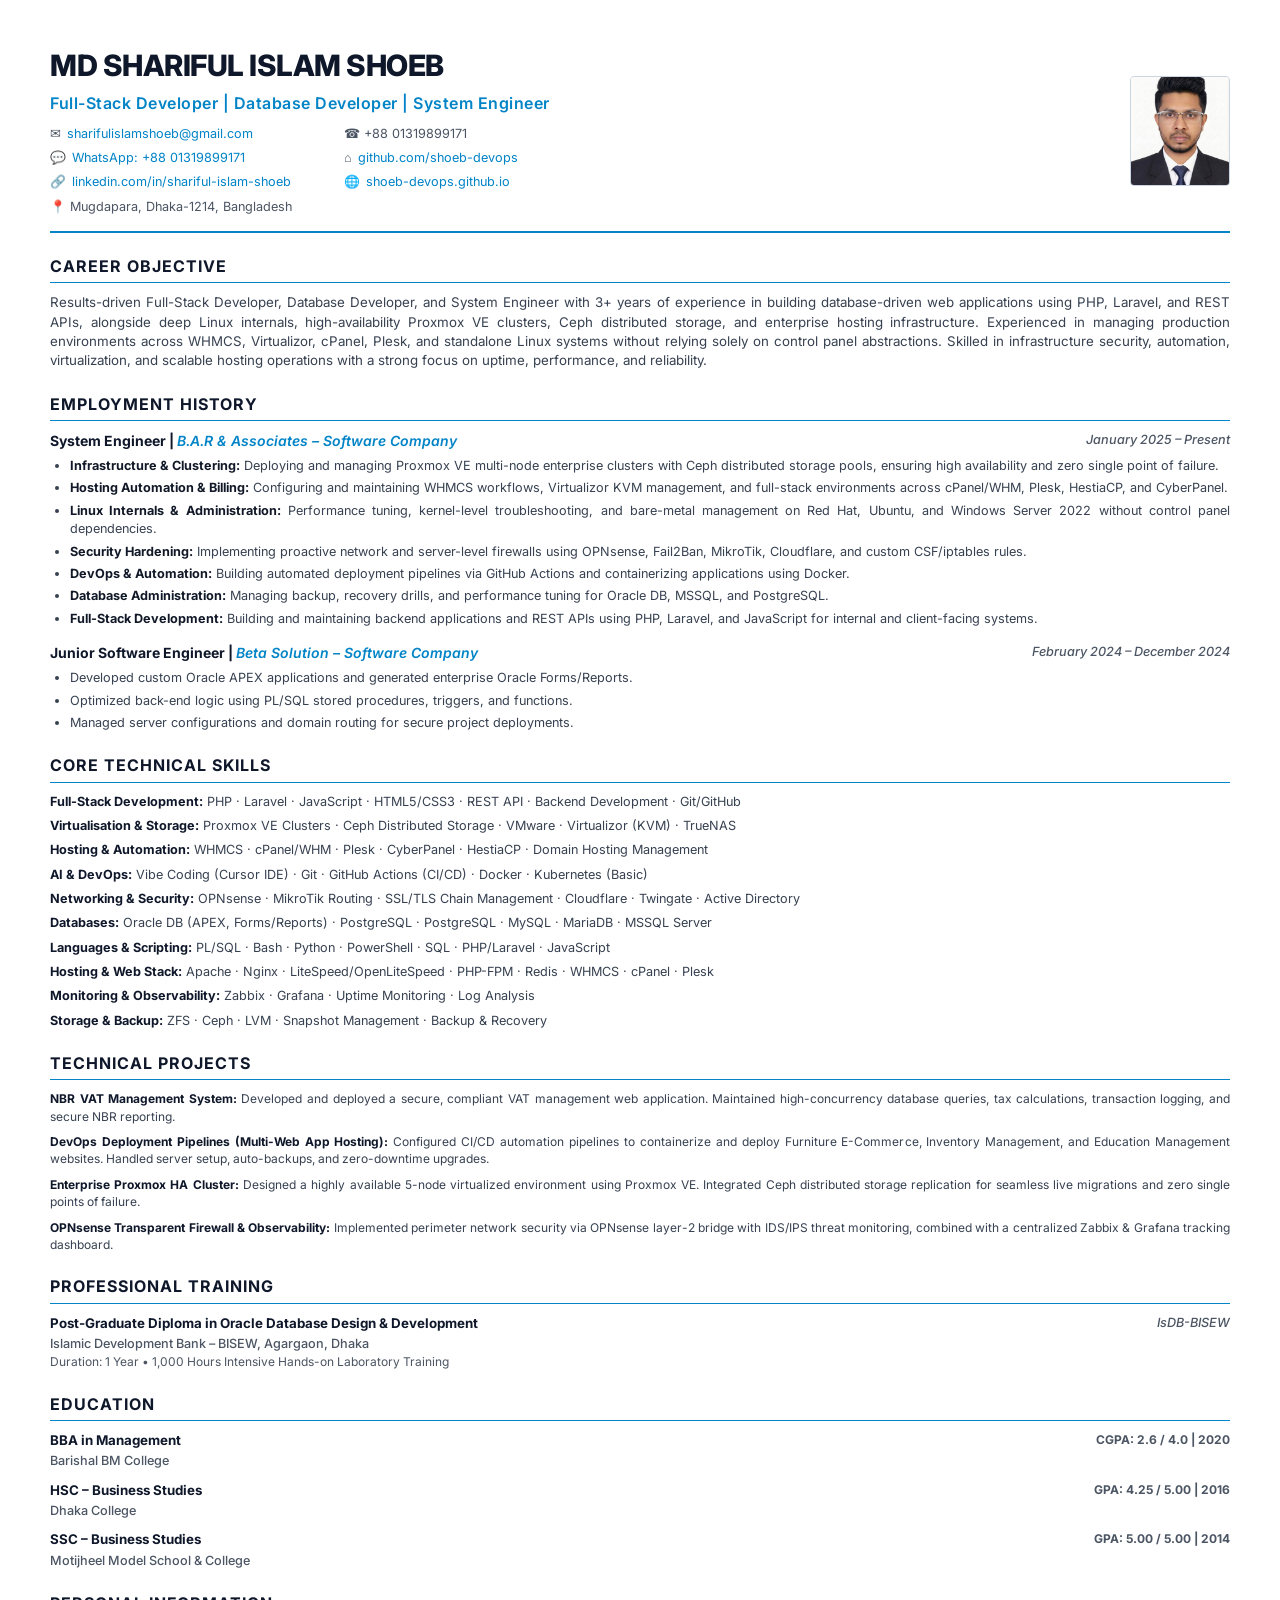
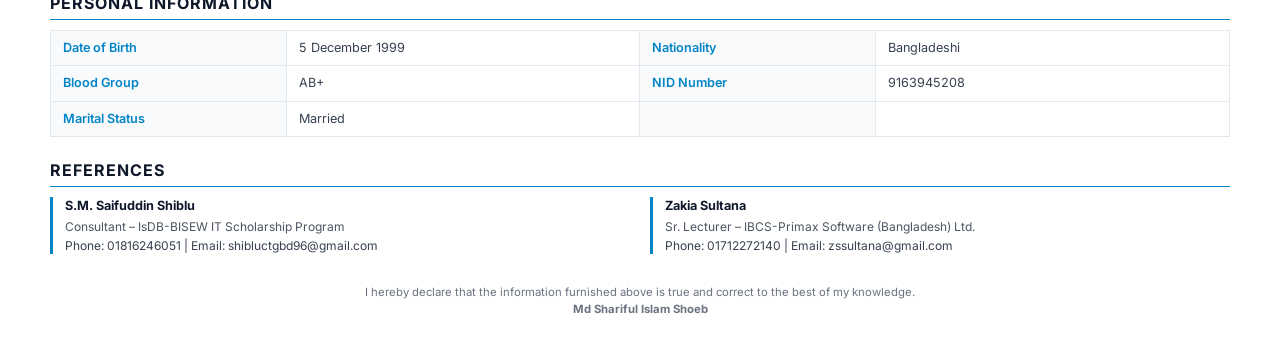
<file: RESUME.html>
<!DOCTYPE html>
<html lang="en">
<head>
    <meta charset="UTF-8">
    <meta name="viewport" content="width=device-width, initial-scale=1.0">
    <title>MD SHARIFUL ISLAM SHOEB - Resume</title>
    <style>
        @import url('https://fonts.googleapis.com/css2?family=Inter:wght@300;400;500;600;700;800&display=swap');
        
        * {
            box-sizing: border-box;
            margin: 0;
            padding: 0;
        }
        
        body {
            font-family: 'Inter', Calibri, 'Segoe UI', sans-serif;
            color: #1f2937;
            line-height: 1.45;
            padding: 45px 50px;
            font-size: 10.5pt;
            background: #ffffff;
        }

        a {
            color: #0284c7;
            text-decoration: none;
        }

        a:hover {
            text-decoration: underline;
        }
        
        /* Layout */
        .header {
            display: flex;
            justify-content: space-between;
            align-items: center;
            margin-bottom: 22px;
            border-bottom: 2px solid #0284c7;
            padding-bottom: 15px;
        }
        
        .header-left h1 {
            font-size: 22pt;
            font-weight: 800;
            color: #0f172a;
            margin-bottom: 4px;
            letter-spacing: -0.5px;
            text-transform: uppercase;
        }
        
        .header-left .title {
            font-size: 12pt;
            font-weight: 600;
            color: #0284c7;
            margin-bottom: 10px;
            letter-spacing: 0.5px;
        }
        
        .header-left .contact-grid {
            display: grid;
            grid-template-columns: repeat(2, auto);
            gap: 6px 20px;
            font-size: 9.5pt;
            color: #4b5563;
        }

        .header-left .contact-grid span {
            display: inline-flex;
            align-items: center;
            gap: 6px;
        }
        
        .profile-img {
            width: 100px;
            height: 110px;
            border-radius: 4px;
            object-fit: cover;
            border: 1px solid #cbd5e1;
        }
        
        /* Section Styles */
        section {
            margin-bottom: 22px;
        }
        
        .section-title {
            font-size: 12pt;
            font-weight: 700;
            color: #0f172a;
            text-transform: uppercase;
            letter-spacing: 1px;
            margin-bottom: 10px;
            border-bottom: 1.5px solid #0284c7;
            padding-bottom: 4px;
        }
        
        /* Summary */
        .summary-text {
            text-align: justify;
            font-size: 10pt;
            color: #374151;
        }
        
        /* Experience */
        .job {
            margin-bottom: 15px;
        }

        .job-header {
            display: flex;
            justify-content: space-between;
            font-weight: 700;
            color: #0f172a;
            margin-bottom: 6px;
            font-size: 10.5pt;
        }

        .company {
            color: #0284c7;
            font-style: italic;
            font-weight: 600;
        }

        .dates {
            font-weight: 500;
            font-style: italic;
            color: #4b5563;
            font-size: 9.5pt;
        }
        
        .bullets {
            list-style-type: disc;
            margin-left: 20px;
            font-size: 9.5pt;
            color: #374151;
        }

        .bullets li {
            margin-bottom: 4px;
            text-align: justify;
        }

        .bullets strong {
            color: #111827;
        }
        
        /* Core Technical Skills */
        .skills-list-block {
            font-size: 9.5pt;
            color: #374151;
        }

        .skill-item-row {
            margin-bottom: 6px;
            text-align: justify;
        }

        .skill-item-row strong {
            color: #0f172a;
        }
        
        /* Training & Education */
        .edu-item, .training-item {
            margin-bottom: 10px;
            font-size: 10pt;
        }

        .edu-header, .training-header {
            display: flex;
            justify-content: space-between;
            font-weight: 700;
            color: #0f172a;
            margin-bottom: 2px;
        }

        .edu-inst, .training-inst {
            color: #4b5563;
            font-size: 9.5pt;
            font-weight: 500;
        }

        .edu-grade, .training-meta {
            color: #4b5563;
            font-size: 9pt;
        }
        
        /* Personal Info Table */
        .personal-info-table {
            width: 100%;
            border-collapse: collapse;
            font-size: 9.5pt;
            margin-top: 5px;
        }

        .personal-info-table th, .personal-info-table td {
            border: 1px solid #e2e8f0;
            padding: 8px 12px;
            text-align: left;
        }

        .personal-info-table th {
            background-color: #f8fafc;
            color: #0284c7;
            font-weight: 600;
            width: 20%;
        }

        .personal-info-table td {
            color: #374151;
            width: 30%;
        }

        /* References block */
        .references-container {
            display: grid;
            grid-template-columns: 1fr 1fr;
            gap: 20px;
            margin-top: 5px;
        }

        .reference-card {
            border-left: 3px solid #0284c7;
            padding-left: 12px;
            font-size: 9.5pt;
        }

        .ref-name {
            font-weight: 700;
            color: #0f172a;
            margin-bottom: 2px;
        }

        .ref-title {
            color: #4b5563;
            font-size: 9pt;
            margin-bottom: 2px;
        }

        .ref-contact {
            color: #374151;
            font-size: 9pt;
        }
        
        /* Page breaks for print */
        @page {
            margin: 10mm 12mm;
        }
        @media print {
            body {
                padding: 0;
                font-size: 9.5pt;
                line-height: 1.35;
            }
            .page-break {
                page-break-before: always;
                clear: both;
            }
            section {
                margin-bottom: 12px;
            }
            .job, .edu-item, .training-item, .reference-card, .personal-info-table {
                break-inside: avoid;
            }
            .bullets li, .skill-item-row {
                font-size: 9pt;
            }
            .header {
                margin-bottom: 12px;
                padding-bottom: 8px;
            }
        }
    </style>
</head>
<body>

    <!-- Page 1 -->
    <div class="header">
        <div class="header-left">
            <h1>Md Shariful Islam Shoeb</h1>
            <div class="title">Full-Stack Developer | Database Developer | System Engineer</div>
            <div class="contact-grid">
                <span>✉ <a href="mailto:sharifulislamshoeb@gmail.com">sharifulislamshoeb@gmail.com</a></span>
                <span>☎ +88 01319899171</span>
                <span>💬 <a href="https://wa.me/8801319899171" target="_blank">WhatsApp: +88 01319899171</a></span>
                <span>⌂ <a href="https://github.com/shoeb-devops" target="_blank">github.com/shoeb-devops</a></span>
                <span>🔗 <a href="https://linkedin.com/in/shariful-islam-shoeb" target="_blank">linkedin.com/in/shariful-islam-shoeb</a></span>
                <span>🌐 <a href="https://shoeb-devops.github.io" target="_blank">shoeb-devops.github.io</a></span>
                <span>📍 Mugdapara, Dhaka-1214, Bangladesh</span>
            </div>
        </div>
        <img src="profile.jpeg" alt="Profile Image" class="profile-img">
    </div>

    <section>
        <div class="section-title">Career Objective</div>
        <p class="summary-text">
            Results-driven Full-Stack Developer, Database Developer, and System Engineer with 3+ years of experience in building database-driven web applications using PHP, Laravel, and REST APIs, alongside deep Linux internals, high-availability Proxmox VE clusters, Ceph distributed storage, and enterprise hosting infrastructure. Experienced in managing production environments across WHMCS, Virtualizor, cPanel, Plesk, and standalone Linux systems without relying solely on control panel abstractions. Skilled in infrastructure security, automation, virtualization, and scalable hosting operations with a strong focus on uptime, performance, and reliability.
        </p>
    </section>

    <section>
        <div class="section-title">Employment History</div>
        
        <div class="job">
            <div class="job-header">
                <span>System Engineer | <span class="company">B.A.R & Associates – Software Company</span></span>
                <span class="dates">January 2025 – Present</span>
            </div>
            <ul class="bullets">
                <li><strong>Infrastructure & Clustering:</strong> Deploying and managing Proxmox VE multi-node enterprise clusters with Ceph distributed storage pools, ensuring high availability and zero single point of failure.</li>
                <li><strong>Hosting Automation & Billing:</strong> Configuring and maintaining WHMCS workflows, Virtualizor KVM management, and full-stack environments across cPanel/WHM, Plesk, HestiaCP, and CyberPanel.</li>
                <li><strong>Linux Internals & Administration:</strong> Performance tuning, kernel-level troubleshooting, and bare-metal management on Red Hat, Ubuntu, and Windows Server 2022 without control panel dependencies.</li>
                <li><strong>Security Hardening:</strong> Implementing proactive network and server-level firewalls using OPNsense, Fail2Ban, MikroTik, Cloudflare, and custom CSF/iptables rules.</li>
                <li><strong>DevOps & Automation:</strong> Building automated deployment pipelines via GitHub Actions and containerizing applications using Docker.</li>
                <li><strong>Database Administration:</strong> Managing backup, recovery drills, and performance tuning for Oracle DB, MSSQL, and PostgreSQL.</li>
                <li><strong>Full-Stack Development:</strong> Building and maintaining backend applications and REST APIs using PHP, Laravel, and JavaScript for internal and client-facing systems.</li>
            </ul>
        </div>

        <div class="job">
            <div class="job-header">
                <span>Junior Software Engineer | <span class="company">Beta Solution – Software Company</span></span>
                <span class="dates">February 2024 – December 2024</span>
            </div>
            <ul class="bullets">
                <li>Developed custom Oracle APEX applications and generated enterprise Oracle Forms/Reports.</li>
                <li>Optimized back-end logic using PL/SQL stored procedures, triggers, and functions.</li>
                <li>Managed server configurations and domain routing for secure project deployments.</li>
            </ul>
        </div>
    </section>

    <section>
        <div class="section-title">Core Technical Skills</div>
        <div class="skills-list-block">
            <div class="skill-item-row"><strong>Full-Stack Development:</strong> PHP · Laravel · JavaScript · HTML5/CSS3 · REST API · Backend Development · Git/GitHub</div>
            <div class="skill-item-row"><strong>Virtualisation & Storage:</strong> Proxmox VE Clusters · Ceph Distributed Storage · VMware · Virtualizor (KVM) · TrueNAS</div>
            <div class="skill-item-row"><strong>Hosting & Automation:</strong> WHMCS · cPanel/WHM · Plesk · CyberPanel · HestiaCP · Domain Hosting Management</div>
            <div class="skill-item-row"><strong>AI & DevOps:</strong> Vibe Coding (Cursor IDE) · Git · GitHub Actions (CI/CD) · Docker · Kubernetes (Basic)</div>
            <div class="skill-item-row"><strong>Networking & Security:</strong> OPNsense · MikroTik Routing · SSL/TLS Chain Management · Cloudflare · Twingate · Active Directory</div>
            <div class="skill-item-row"><strong>Databases:</strong> Oracle DB (APEX, Forms/Reports) · PostgreSQL · PostgreSQL · MySQL · MariaDB · MSSQL Server</div>
            <div class="skill-item-row"><strong>Languages & Scripting:</strong> PL/SQL · Bash · Python · PowerShell · SQL · PHP/Laravel · JavaScript</div>
            <div class="skill-item-row"><strong>Hosting & Web Stack:</strong> Apache · Nginx · LiteSpeed/OpenLiteSpeed · PHP-FPM · Redis · WHMCS · cPanel · Plesk</div>
            <div class="skill-item-row"><strong>Monitoring & Observability:</strong> Zabbix · Grafana · Uptime Monitoring · Log Analysis</div>
            <div class="skill-item-row"><strong>Storage & Backup:</strong> ZFS · Ceph · LVM · Snapshot Management · Backup & Recovery</div>
        </div>
    </section>

    <section>
        <div class="section-title">Technical Projects</div>
        <div class="skills-list-block" style="font-size: 9pt;">
            <div class="skill-item-row" style="margin-bottom: 8px;"><strong>NBR VAT Management System:</strong> Developed and deployed a secure, compliant VAT management web application. Maintained high-concurrency database queries, tax calculations, transaction logging, and secure NBR reporting.</div>
            <div class="skill-item-row" style="margin-bottom: 8px;"><strong>DevOps Deployment Pipelines (Multi-Web App Hosting):</strong> Configured CI/CD automation pipelines to containerize and deploy Furniture E-Commerce, Inventory Management, and Education Management websites. Handled server setup, auto-backups, and zero-downtime upgrades.</div>
            <div class="skill-item-row" style="margin-bottom: 8px;"><strong>Enterprise Proxmox HA Cluster:</strong> Designed a highly available 5-node virtualized environment using Proxmox VE. Integrated Ceph distributed storage replication for seamless live migrations and zero single points of failure.</div>
            <div class="skill-item-row" style="margin-bottom: 8px;"><strong>OPNsense Transparent Firewall & Observability:</strong> Implemented perimeter network security via OPNsense layer-2 bridge with IDS/IPS threat monitoring, combined with a centralized Zabbix & Grafana tracking dashboard.</div>
        </div>
    </section>

    <section>
        <div class="section-title">Professional Training</div>
        <div class="training-item">
            <div class="training-header">
                <span>Post-Graduate Diploma in Oracle Database Design & Development</span>
                <span class="dates">IsDB-BISEW</span>
            </div>
            <div class="training-inst">Islamic Development Bank – BISEW, Agargaon, Dhaka</div>
            <div class="training-meta">Duration: 1 Year • 1,000 Hours Intensive Hands-on Laboratory Training</div>
        </div>
    </section>

    <section>
        <div class="section-title">Education</div>
        
        <div class="edu-item">
            <div class="edu-header">
                <span>BBA in Management</span>
                <span class="edu-grade">CGPA: 2.6 / 4.0 | 2020</span>
            </div>
            <div class="edu-inst">Barishal BM College</div>
        </div>

        <div class="edu-item">
            <div class="edu-header">
                <span>HSC – Business Studies</span>
                <span class="edu-grade">GPA: 4.25 / 5.00 | 2016</span>
            </div>
            <div class="edu-inst">Dhaka College</div>
        </div>

        <div class="edu-item">
            <div class="edu-header">
                <span>SSC – Business Studies</span>
                <span class="edu-grade">GPA: 5.00 / 5.00 | 2014</span>
            </div>
            <div class="edu-inst">Motijheel Model School & College</div>
        </div>
    </section>

    <section>
        <div class="section-title">Personal Information</div>
        <table class="personal-info-table">
            <tr>
                <th>Date of Birth</th>
                <td>5 December 1999</td>
                <th>Nationality</th>
                <td>Bangladeshi</td>
            </tr>
            <tr>
                <th>Blood Group</th>
                <td>AB+</td>
                <th>NID Number</th>
                <td>9163945208</td>
            </tr>
            <tr>
                <th>Marital Status</th>
                <td>Married</td>
                <th></th>
                <td></td>
            </tr>
        </table>
    </section>

    <section>
        <div class="section-title">References</div>
        <div class="references-container">
            <div class="reference-card">
                <div class="ref-name">S.M. Saifuddin Shiblu</div>
                <div class="ref-title">Consultant – IsDB-BISEW IT Scholarship Program</div>
                <div class="ref-contact">Phone: 01816246051 | Email: shibluctgbd96@gmail.com</div>
            </div>
            
            <div class="reference-card">
                <div class="ref-name">Zakia Sultana</div>
                <div class="ref-title">Sr. Lecturer – IBCS-Primax Software (Bangladesh) Ltd.</div>
                <div class="ref-contact">Phone: 01712272140 | Email: zssultana@gmail.com</div>
            </div>
        </div>
    </section>

    <p style="font-size: 8.5pt; text-align: center; color: #6b7280; margin-top: 30px;">
        I hereby declare that the information furnished above is true and correct to the best of my knowledge.<br>
        <strong>Md Shariful Islam Shoeb</strong>
    </p>

</body>
</html>
</file>
